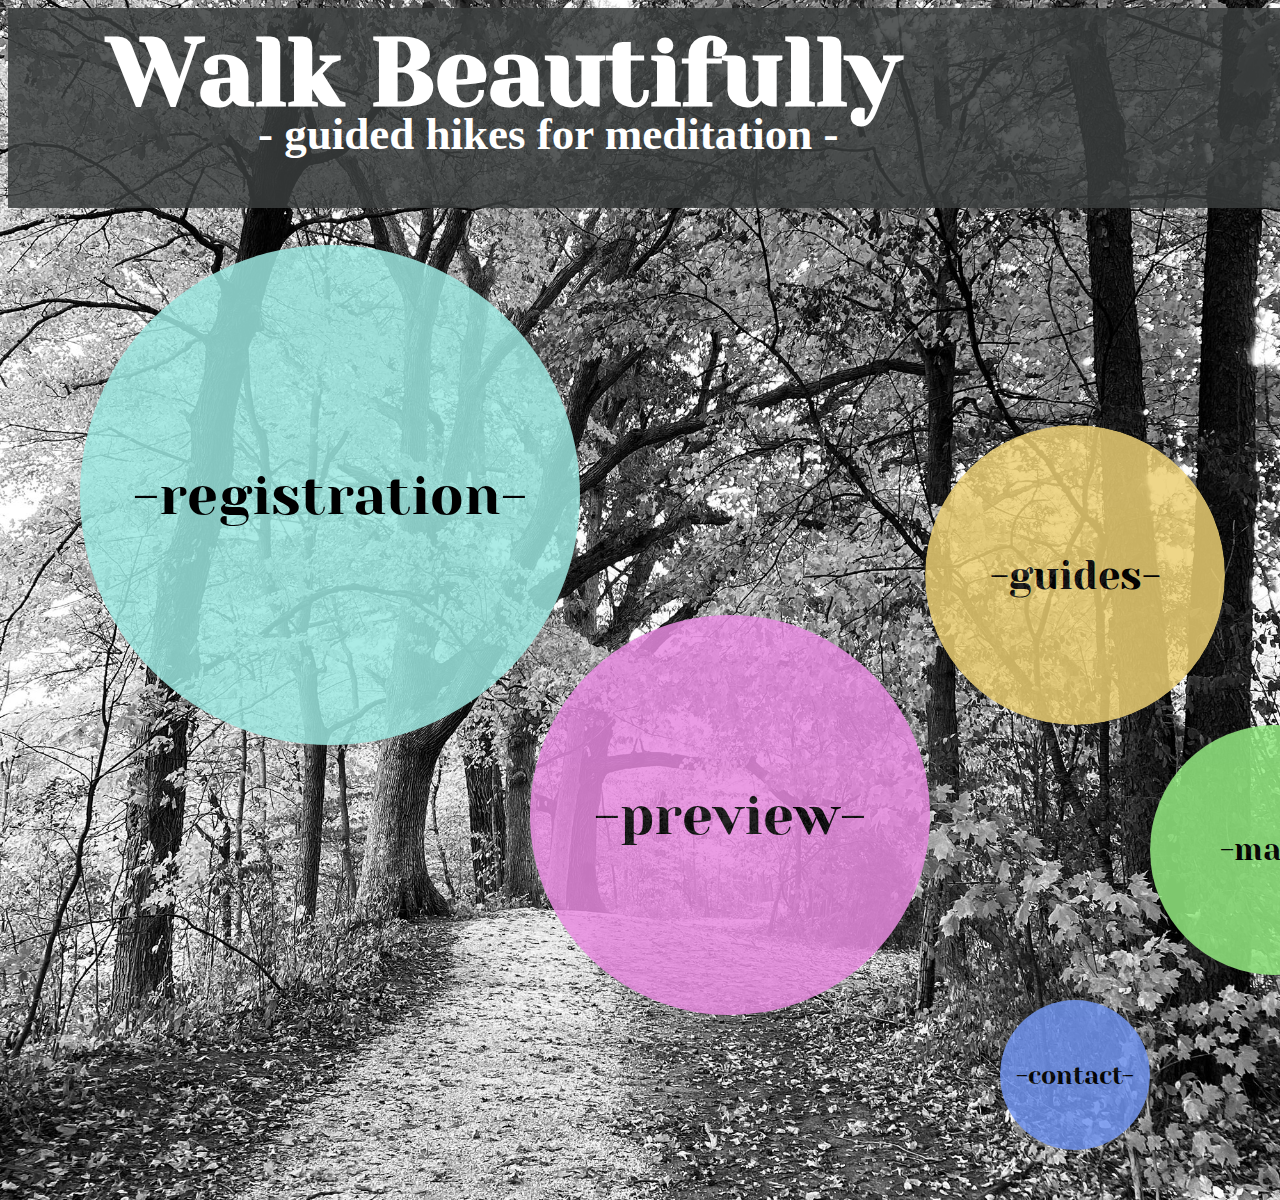
<file: index.html>
<!DOCTYPE html>
<html lang="en">
<head>
    <meta charset="UTF-8">
    <meta http-equiv="X-UA-Compatible" content="IE=edge">
    <meta name="viewport" content="width=device-width, initial-scale=1.0">
    <title>Walk Beautifully</title>
<link rel="preconnect" href="https://fonts.googleapis.com">
<link rel="preconnect" href="https://fonts.gstatic.com" crossorigin>
<link href="https://fonts.googleapis.com/css2?family=Yeseva+One&display=swap" rel="stylesheet">
<link rel="preconnect" href="https://fonts.googleapis.com">
<link rel="preconnect" href="https://fonts.gstatic.com" crossorigin>
<link href="https://fonts.googleapis.com/css2?family=Montserrat&family=Yeseva+One&display=swap" rel="stylesheet">
<link rel="preconnect" href="https://fonts.googleapis.com">
<link rel="preconnect" href="https://fonts.gstatic.com" crossorigin>
<link href="https://fonts.googleapis.com/css2?family=Comfortaa:wght@300;700&family=Montserrat&family=Yeseva+One&display=swap" rel="stylesheet">

<link rel="stylesheet" href="styles/index-styles.css">
</head>

<body>
    <div class="header">
        <h1 class="h1text">Walk Beautifully</h1>
        <h2 class="h2text">- guided hikes for meditation -</h2>
    </div>
    
    <a href="1register.html">
        <div class="pg1">
            -registration-
        </div>
    </a>

    <a href="2preview.html">
        <div class="pg2">
            -preview-
        </div>
    </a>

    <a href="3guides.html">
        <div class="pg3">
            -guides- <br> 
        </div>
    </a>

    <a href="4maps.html">
            <div class="pg4">
            <p>-maps- <br> </p> 
            </div>
        </a>

    <a href="5contact.html">
            <div class="pg5">
                -contact-  
            </div>
    </a>
</body>
</html>
</file>
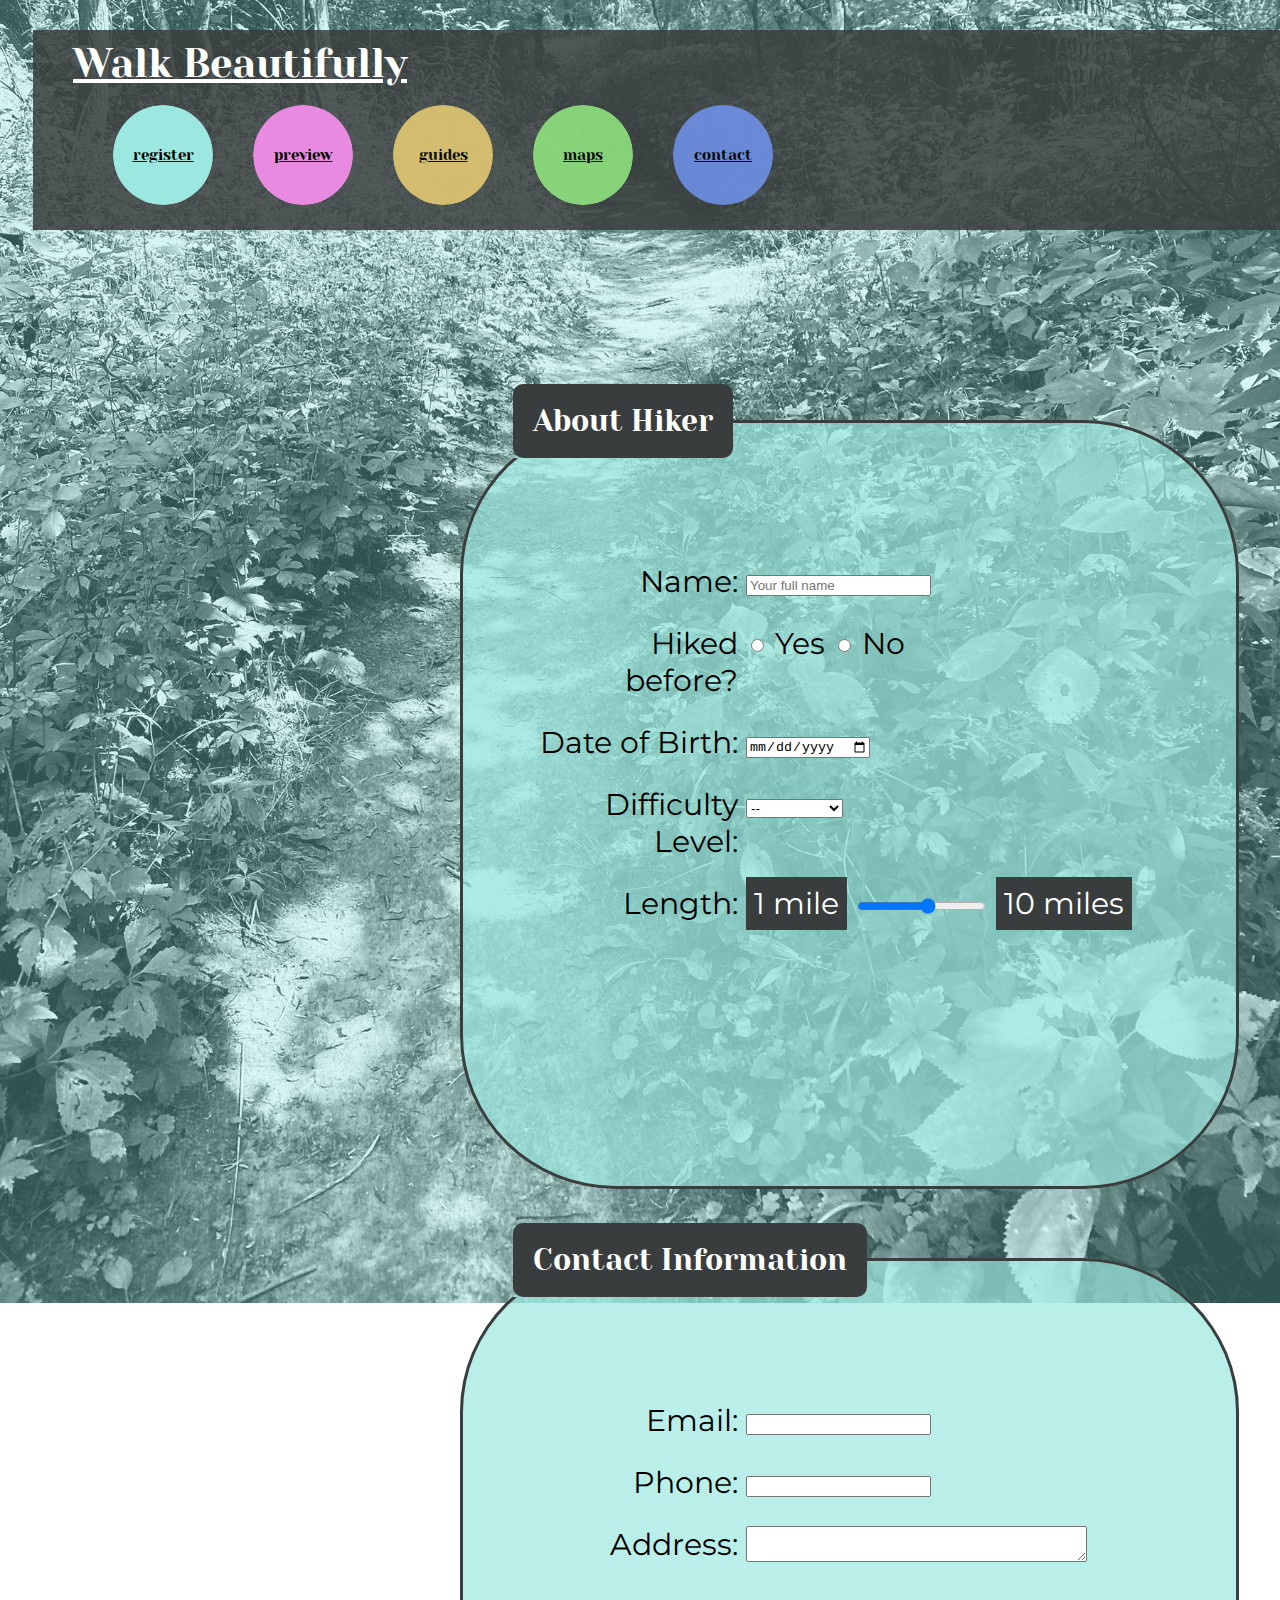
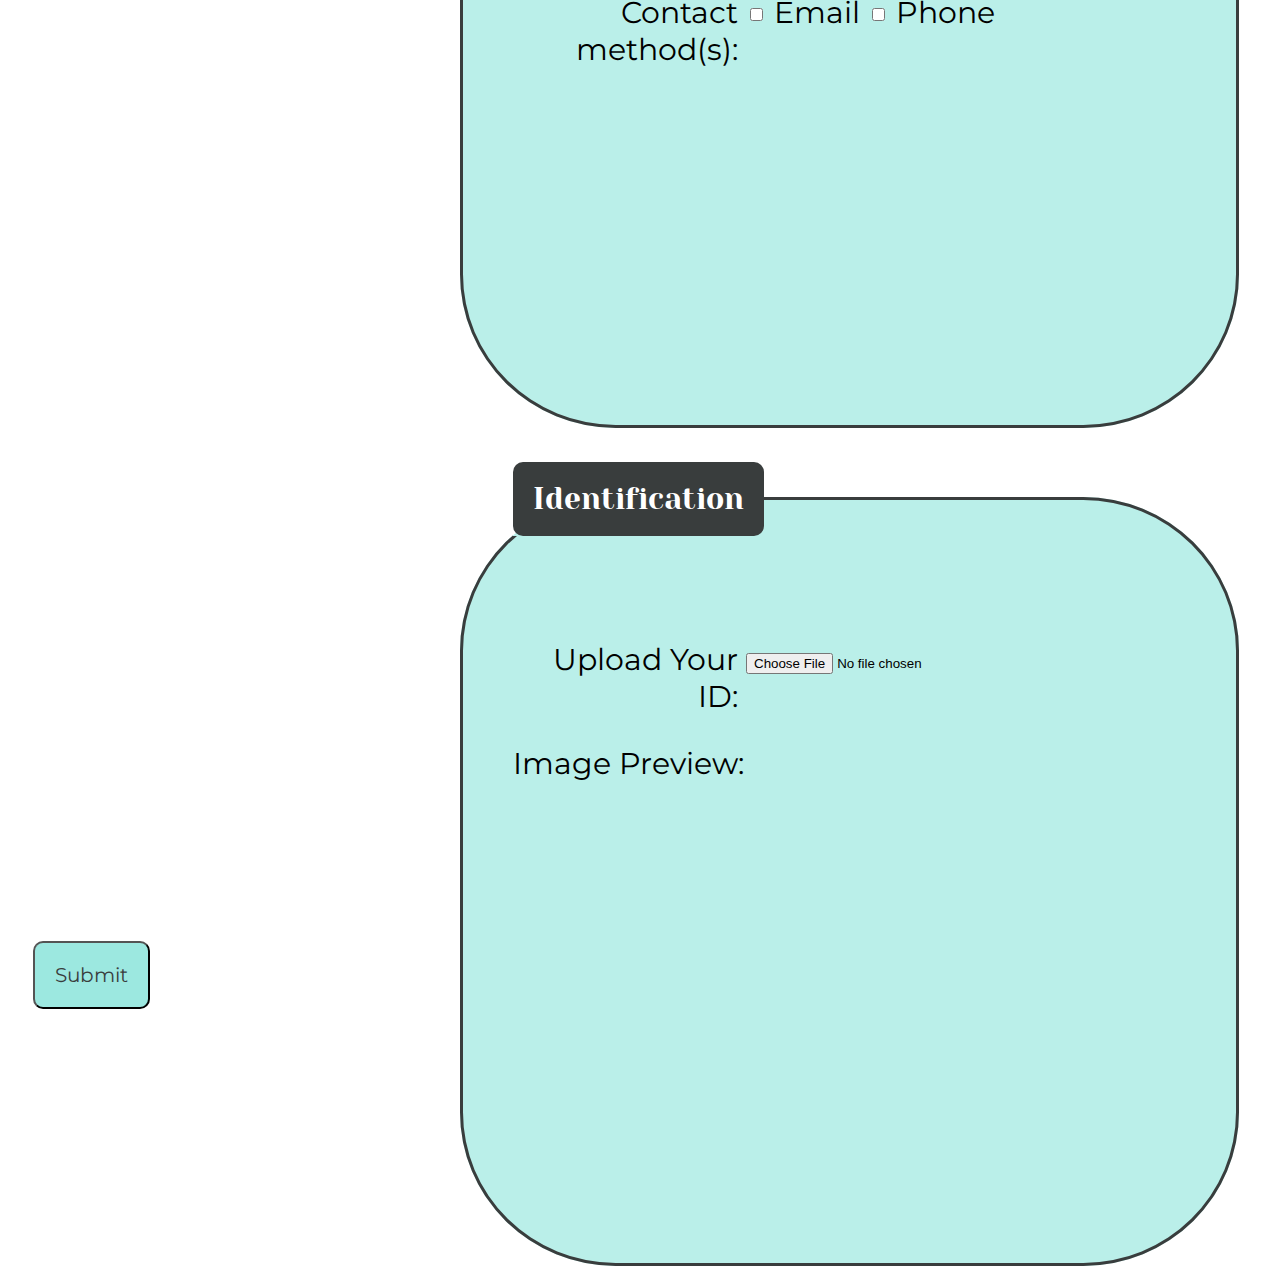
<file: 1register.html>
<!DOCTYPE html>
<html lang="en">
<head>
    <meta charset="UTF-8">
    <meta http-equiv="X-UA-Compatible" content="IE=edge">
    <meta name="viewport" content="width=device-width, initial-scale=1.0">
    <title>Register</title>
    <link rel="preconnect" href="https://fonts.googleapis.com">
<link rel="preconnect" href="https://fonts.gstatic.com" crossorigin>
<link href="https://fonts.googleapis.com/css2?family=Yeseva+One&display=swap" rel="stylesheet">
<link rel="preconnect" href="https://fonts.googleapis.com">
<link rel="preconnect" href="https://fonts.gstatic.com" crossorigin>
<link href="https://fonts.googleapis.com/css2?family=Montserrat&family=Yeseva+One&display=swap" rel="stylesheet">
<link rel="preconnect" href="https://fonts.googleapis.com">
<link rel="preconnect" href="https://fonts.gstatic.com" crossorigin>
<link href="https://fonts.googleapis.com/css2?family=Comfortaa:wght@300;700&family=Montserrat&family=Yeseva+One&display=swap" rel="stylesheet">
<link rel="stylesheet" href="styles/styles-pg1.css">
</head>

    <body>
        <div class="header">
                <a href="index.html" class="index">Walk Beautifully</a>
                <a href="1register.html" class="nav-pg1">register</a>
                <a href="2preview.html" class="nav-pg2">preview</a>
                <a href="3guides.html" class="nav-pg3">guides</a>
                <a href="4maps.html" class="nav-pg4">maps</a>
                <a href="5contact.html" class="nav-pg5">contact</a>
        </div>

            <fieldset>
                <legend>About Hiker</legend>
                    <div>
                        <label for="name">Name:</label>
                        <input type="text" id="name" name="name" placeholder="Your full name" required>
                    </div>
                    <div>
                        <label>Hiked before?</label>
                        <input type="radio" name="before" id="yes" value="yes" required>
                        <label for="Yes">Yes</label>
                        <input type="radio" name="before" id="no" value="no">
                        <label for="No">No</label>
                    </div>
                    <div>
                        <label for="dob">Date of Birth:</label>
                        <input type="date" id="dob" name="dob">
                    </div>
                    <div>
                        <label for="difficulty">Difficulty Level:</label>
                        <select name="difficulty" id="difficulty">
                            <option>--</option>
                            <option value="beginner">Beginner</option>
                            <option value="intermediate">Intermediate</option>
                            <option value="advanced">Advanced</option>
                        </select>
                    </div>
                    <div>
                        <label for="preferred length of hike">Length:</label>
                        <span class="range-caption">1 mile</span>
                        <input type="range" id="length" name="length" min="1" max="10">
                        <span class="range-caption">10 miles</span>
                    </div>
            </fieldset>

            <fieldset>
                <legend>Contact Information</legend>
                    <div>
                        <label for="email">Email:</label>
                        <input type="email" id="email" name="email" required>
                    </div>
                    <div>
                        <label for="phone">Phone:</label>
                        <input type="tel" id="phone" name="phone">
                    </div>
                    <div>
                        <label for="address">Address: </label>
                        <textarea cols="40" id="address" name="address" ></textarea>
                    </div>
                    <div>
                        <label>Contact method(s):</label>
                        <input type="checkbox" name="contact" id="emailCheckbox" value="email">
                        <label for="emailCheckbox">Email</label>
                        <input type="checkbox" name="contact" id="phoneCheckbox" value="phone">
                        <label for="phoneCheckbox">Phone</label>
                    </div>
            </fieldset>


            <fieldset>
                <legend>Identification</legend>
                    <div>
                        <label for="avatar">Upload Your ID:</label>
                        <input type="file" id="ID" name="ID" required>
                    </div>
                        <p>Image Preview:<img id="preview" width="300"></p>
            </fieldset>
            
            <div class="submit">
                <input type="submit" name="submit-button"/>
            </div>
       
            <!-- <fieldset>
                <select id="season" onselect="getInfo()">
                    <option value="fall">Fall</option>
                    <option value="summer">Summer</option>
                    <option value="winter">Winter</option>
                    <option value="spring">Spring</option>
                  </select>
              </fieldset>   -->
    </body>

</html>
</file>
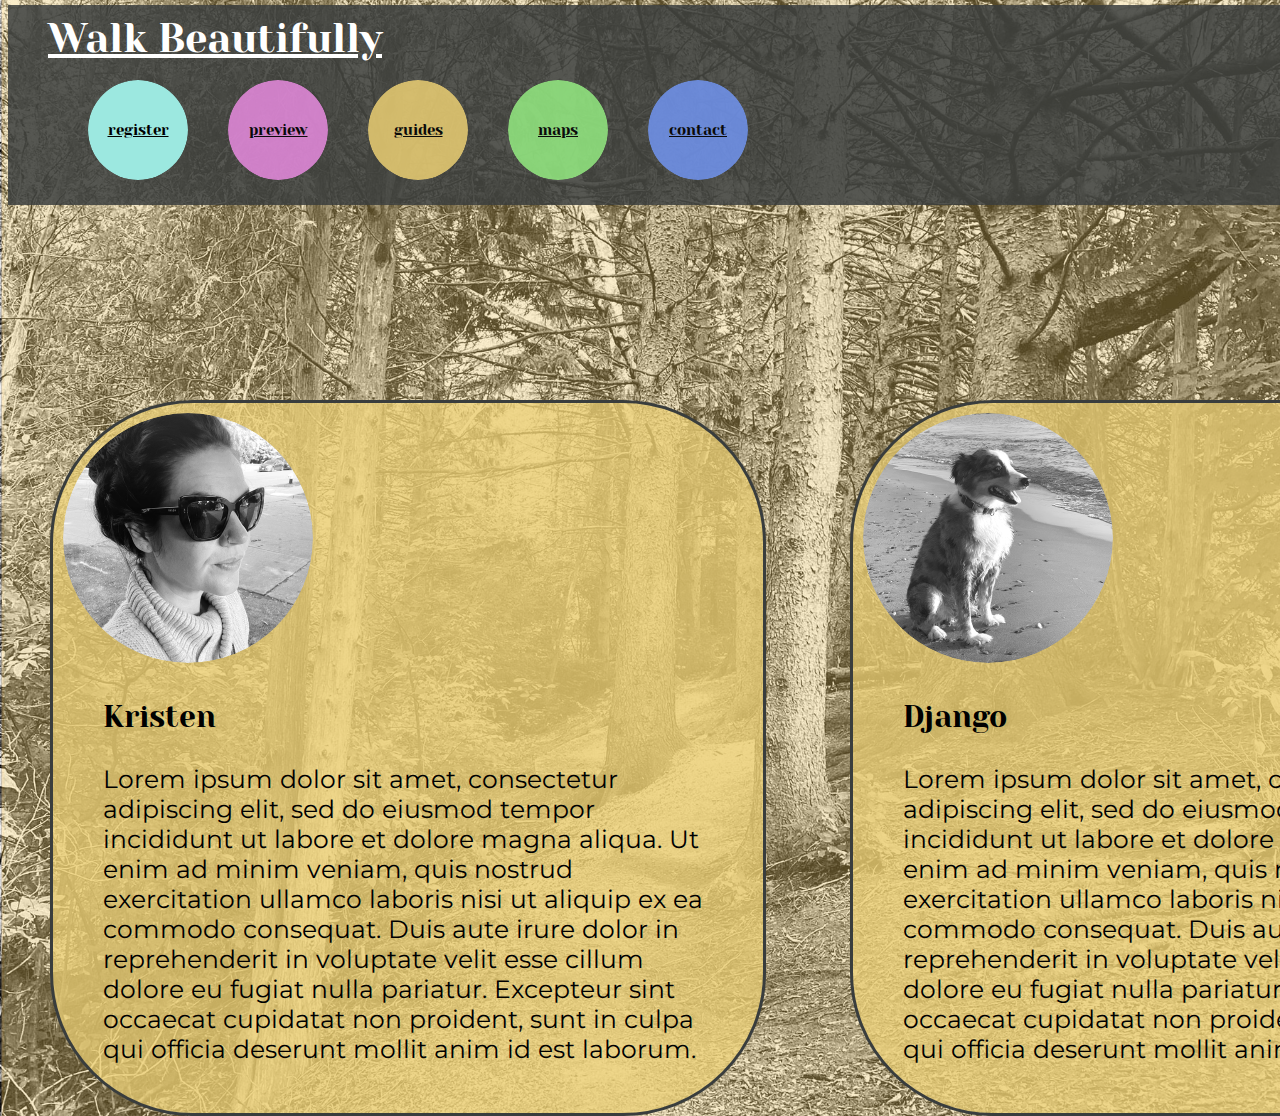
<file: 3guides.html>
<!DOCTYPE html>
<html lang="en">
<head>
    <meta charset="UTF-8">
    <meta http-equiv="X-UA-Compatible" content="IE=edge">
    <meta name="viewport" content="width=device-width, initial-scale=1.0">
    <title>Guides</title>
    <link rel="preconnect" href="https://fonts.googleapis.com">
    <link rel="preconnect" href="https://fonts.gstatic.com" crossorigin>
    <link href="https://fonts.googleapis.com/css2?family=Yeseva+One&display=swap" rel="stylesheet">
    <link rel="preconnect" href="https://fonts.googleapis.com">
    <link rel="preconnect" href="https://fonts.gstatic.com" crossorigin>
    <link href="https://fonts.googleapis.com/css2?family=Montserrat&family=Yeseva+One&display=swap" rel="stylesheet">
    <link rel="preconnect" href="https://fonts.googleapis.com">
    <link rel="preconnect" href="https://fonts.gstatic.com" crossorigin>
    <link href="https://fonts.googleapis.com/css2?family=Comfortaa:wght@300;700&family=Montserrat&family=Yeseva+One&display=swap" rel="stylesheet">
    <link rel="stylesheet" href="styles/styles-pg3.css">
  
</head>
<body>
        <div class="header">
            <a href="index.html" class="index">Walk Beautifully</a>
            <a href="1register.html" class="nav-pg1">register</a>
            <a href="2preview.html" class="nav-pg2">preview</a>
            <a href="3guides.html" class="nav-pg3">guides</a>
            <a href="4maps.html" class="nav-pg4">maps</a>
            <a href="5contact.html" class="nav-pg5">contact</a>
        </div>
        <div class="guide1">
            <img class="img-guide2" src="assets/img-guide2.jpg" alt="">
            <p class="title2">Django</p>
            <p class="para2"> Lorem ipsum dolor sit amet, consectetur adipiscing elit, sed do eiusmod tempor incididunt ut labore et dolore magna aliqua. Ut enim ad minim veniam, quis nostrud exercitation ullamco laboris nisi ut aliquip ex ea commodo consequat. Duis aute irure dolor in reprehenderit in voluptate velit esse cillum dolore eu fugiat nulla pariatur. Excepteur sint occaecat cupidatat non proident, sunt in culpa qui officia deserunt mollit anim id est laborum.</p>
        </div>
        <div class="guide2">
            <img class="img-guide1" src="assets/img-guide1.jpg" alt="">
            <p class="title1">Kristen</p>
            <p class="para1"> Lorem ipsum dolor sit amet, consectetur adipiscing elit, sed do eiusmod tempor incididunt ut labore et dolore magna aliqua. Ut enim ad minim veniam, quis nostrud exercitation ullamco laboris nisi ut aliquip ex ea commodo consequat. Duis aute irure dolor in reprehenderit in voluptate velit esse cillum dolore eu fugiat nulla pariatur. Excepteur sint occaecat cupidatat non proident, sunt in culpa qui officia deserunt mollit anim id est laborum. </p>
        </div>

   

    <!-- <script type="text/javascript">
        function GetSelectedTextValue(ddlFruits) {
            let summerArray = ['1', '2', '3'];
            let springArray = ['a', 'b', 'c'];
            let fallArray = ['A', 'B', 'C'];
            let foliageSummer = summerArray;
            let foliageSpring = springArray
            let selectedValue = ddlFruits.value;

            if (document.querySelector(ddlFruits.value)) {
                alert("Expect to see " + foliageSummer + " Value: " + selectedValue);
            } else if (ddlFruits.value = "2") {
                alert("Expect to see " + foliageSpring + " Value: " + selectedValue);
            } else if (ddlFruits.value = "3") {
                alert("Expect to see " + fallArray + " Value: " + selectedValue);
            } 

        }
    </script> -->
</body>
<script>
    //const season = document.querySelector()
</script>
</html>
</file>
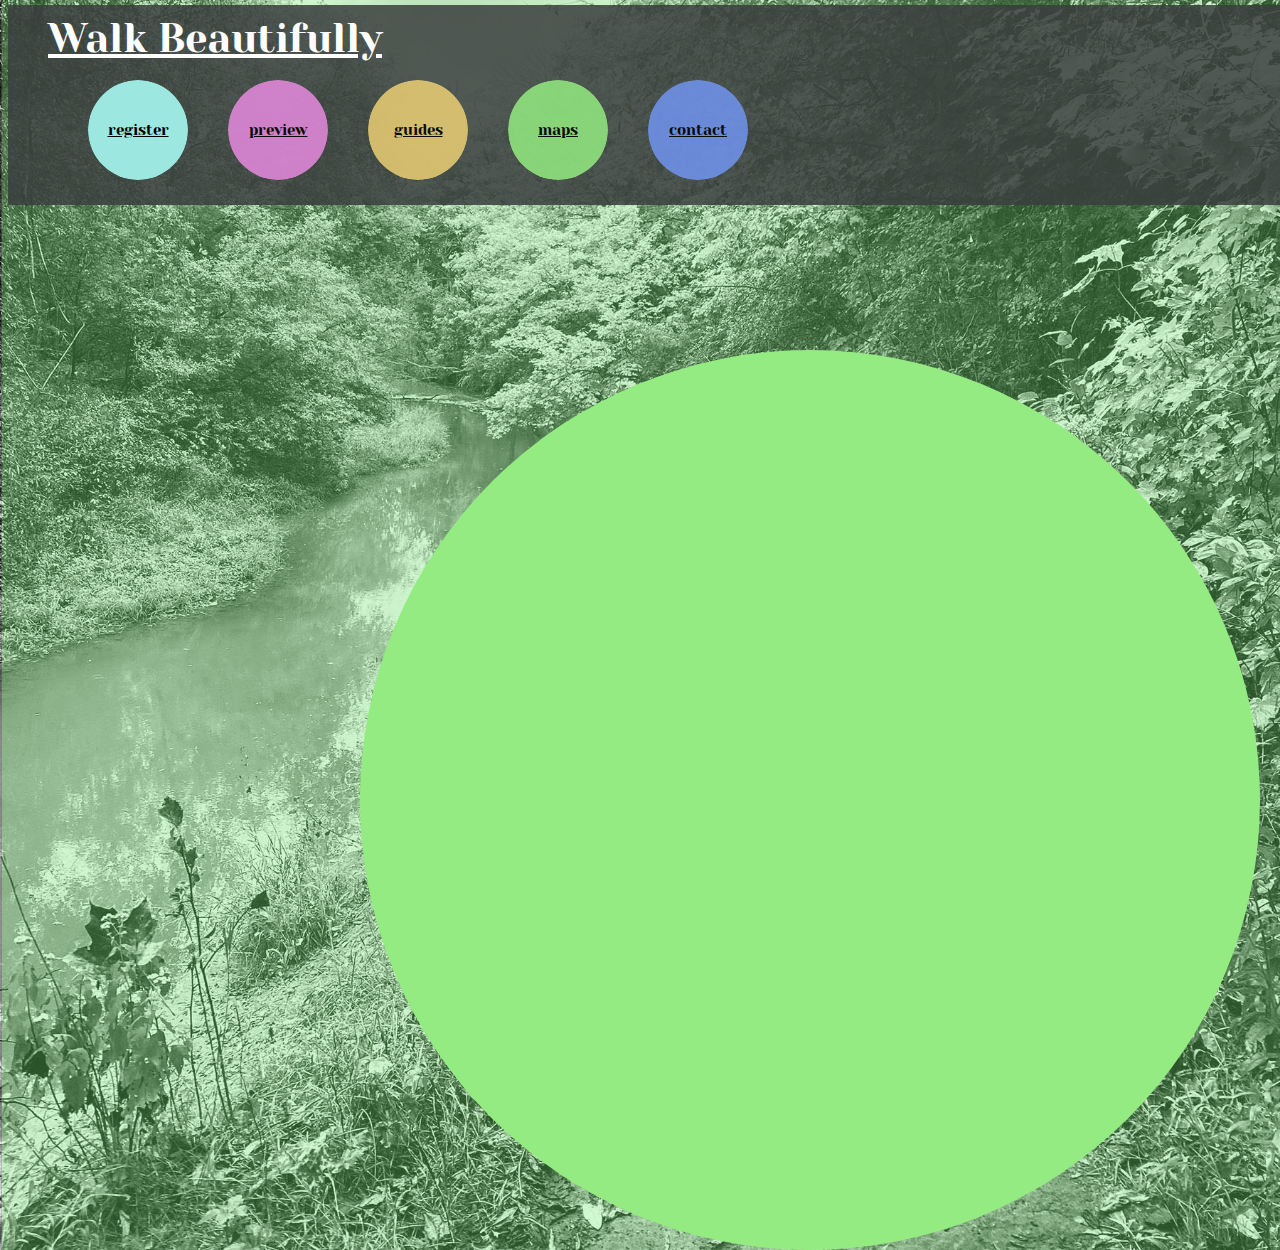
<file: 4maps.html>
<!DOCTYPE html>
<html lang="en">
<head>
    <meta charset="UTF-8">
    <meta http-equiv="X-UA-Compatible" content="IE=edge">
    <meta name="viewport" content="width=device-width, initial-scale=1.0">
    <title>Maps</title>
    <link rel="preconnect" href="https://fonts.googleapis.com">
    <link rel="preconnect" href="https://fonts.gstatic.com" crossorigin>
    <link href="https://fonts.googleapis.com/css2?family=Yeseva+One&display=swap" rel="stylesheet">
    <link rel="preconnect" href="https://fonts.googleapis.com">
    <link rel="preconnect" href="https://fonts.gstatic.com" crossorigin>
    <link href="https://fonts.googleapis.com/css2?family=Montserrat&family=Yeseva+One&display=swap" rel="stylesheet">
    <link rel="preconnect" href="https://fonts.googleapis.com">
    <link rel="preconnect" href="https://fonts.gstatic.com" crossorigin>
    <link href="https://fonts.googleapis.com/css2?family=Comfortaa:wght@300;700&family=Montserrat&family=Yeseva+One&display=swap" rel="stylesheet">
<link rel="stylesheet" href="styles/styles-pg4.css">
</head>
<body>
    <div class="header">
        <a href="index.html" class="index">Walk Beautifully</a>
        <a href="1register.html" class="nav-pg1">register</a>
        <a href="2preview.html" class="nav-pg2">preview</a>
        <a href="3guides.html" class="nav-pg3">guides</a>
        <a href="4maps.html" class="nav-pg4">maps</a>
        <a href="5contact.html" class="nav-pg5">contact</a>
    </div>

    <div>

    </div>
    <div class="mapbg">
        <iframe class="map" src="https://www.google.com/maps/embed?pb=!1m14!1m12!1m3!1d2148.3275920068236!2d-87.8682418340953!3d42.64647041363834!2m3!1f0!2f0!3f0!3m2!1i1024!2i768!4f13.1!5e0!3m2!1sen!2sus!4v1633627040748!5m2!1sen!2sus" width="800" height="800" style="border:0;" allowfullscreen="" loading="lazy"></iframe>
        <p>

        </p>
    </div>
</body>
</html>
</file>
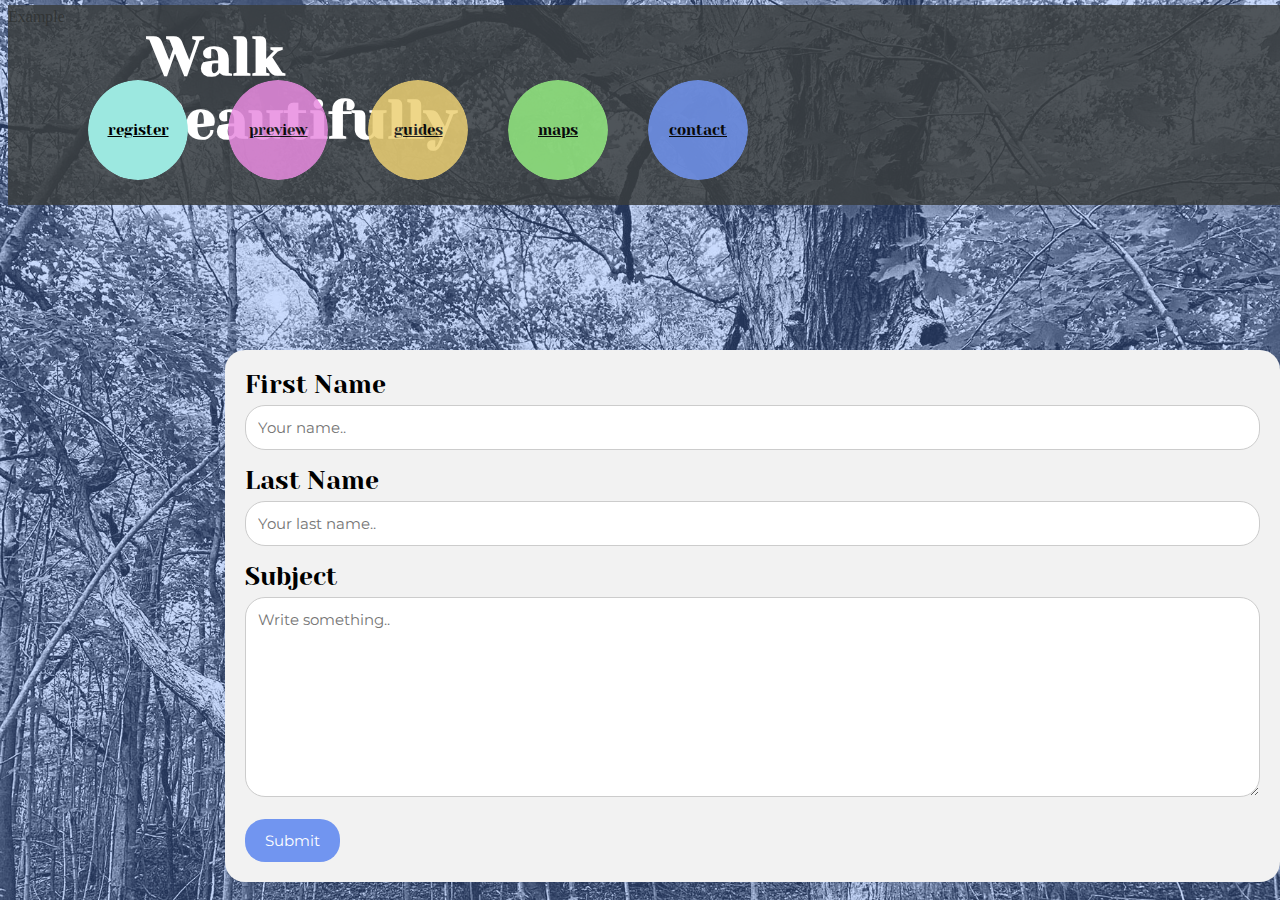
<file: 5contact.html>
<!DOCTYPE html>
<html lang="en">
<head>
    <meta charset="UTF-8">
    <meta http-equiv="X-UA-Compatible" content="IE=edge">
    <meta name="viewport" content="width=device-width, initial-scale=1.0">
    <title>Contact</title>
    <link rel="preconnect" href="https://fonts.googleapis.com">
    <link rel="preconnect" href="https://fonts.gstatic.com" crossorigin>
    <link href="https://fonts.googleapis.com/css2?family=Yeseva+One&display=swap" rel="stylesheet">
    <link rel="preconnect" href="https://fonts.googleapis.com">
    <link rel="preconnect" href="https://fonts.gstatic.com" crossorigin>
    <link href="https://fonts.googleapis.com/css2?family=Montserrat&family=Yeseva+One&display=swap" rel="stylesheet">
    <link rel="preconnect" href="https://fonts.googleapis.com">
    <link rel="preconnect" href="https://fonts.gstatic.com" crossorigin>
    <link href="https://fonts.googleapis.com/css2?family=Comfortaa:wght@300;700&family=Montserrat&family=Yeseva+One&display=swap" rel="stylesheet">
<link rel="stylesheet" href="styles/styles-pg5.css">
</head>
<body>
    <div class="header">
        <a href="index.html" class="index">
            <h1 class="h1text">Walk Beautifully</h1>
            <!-- <h2 class="h2text">- guided hikes for meditation -</h2> -->
    
        </a>
        <a href="1register.html" class="nav-pg1">register</a>
        <a href="2preview.html" class="nav-pg2">preview</a>
        <a href="3guides.html" class="nav-pg3">guides</a>
        <a href="4maps.html" class="nav-pg4">maps</a>
        <a href="5contact.html" class="nav-pg5">contact</a>
    </div>

    Example
<div class="container">
  <form action="action_page.php">

    <label for="fname">First Name</label>
    <input type="text" id="fname" name="firstname" placeholder="Your name..">

    <label for="lname">Last Name</label>
    <input type="text" id="lname" name="lastname" placeholder="Your last name..">

    <label for="subject">Subject</label>
    <textarea id="subject" name="subject" placeholder="Write something.." style="height:200px"></textarea>

    <input type="submit" value="Submit">

  </form>
</div>
</body>
</html>
</file>
<file: styles/index-styles.css>
body { 
    background: url(../assets/background-img.jpg) no-repeat center center fixed; 
    background-size: cover;

}
div.header {
        background-color: rgba(57, 61, 61, .85);
        width: 100%;
        height: 200px;
        position: absolute;
        
}

h1.h1text {
        position: absolute;
        left: 100px;
        margin-top: 10px;
        font-size: 95px;
        font-family: 'Yeseva One', cursive;
        color: white;
        
}

h2.h2text {
        position: absolute;
        left: 250px;
        margin-top: 100px;
        font-size: 45px;
        color: white;
}
.pg1:hover {
    font-size: 4rem;
}
.pg2:hover {
    font-size: 4rem;
}
.pg3:hover {
    font-size: 4rem;
}
.pg4:hover {
    font-size: 4rem;
}
.pg5:hover {
    font-size: 1rem;
}

div.pg1 {
        background-color: rgba(156, 232, 224, .85);
        /* opacity: 85%; */
        width: 500px;
        height: 500px;
        position: absolute;
        top: 245px;
        left: 80px;
        /* border-radius: 50%; */
        shape-outside: circle();
        clip-path: circle();;
        /* text-align: center; */
        /* border: 100%; */
        display: flex;
        align-items: center;
        justify-content: center;
        color: black;
        font-size: 55px;
        font-family: 'Yeseva One', cursive;
    }

    div.pg2 {
        background-color: rgb(232, 139, 224);
        opacity: 85%;
        width: 400px;
        height: 400px;
        position: absolute;
        top: 615px;
        left: 530px;
        shape-outside: circle();
        clip-path: circle();;
        text-align: center;
        border: 100%;
        display: flex;
        align-items: center;
        justify-content: center;
        color: black;
        font-size: 55px;
        font-family: 'Yeseva One', cursive;
    }

    div.pg3 {
        background: rgb(235, 207, 116);
        opacity: 85%;
        width: 300px;
        height: 300px;
        position: absolute;
        top: 425px;
        left: 925px;
        border-radius: 50%;
        shape-outside: circle();
        clip-path: circle();;
        text-align: center;
        border: 100%;
        display: flex;
        align-items: center;
        justify-content: center;
        color: black;
        font-size: 40px;
        font-family: 'Yeseva One', cursive;
    }

    div.pg4 {
        background: rgb(148, 235, 130);
        opacity: 85%;
        width: 250px;
        height:350px;
        position: absolute;
        top: 675px;
        left: 1150px;
        border-radius: 50%;
        shape-outside: circle();
        clip-path: circle();;
        text-align: center;
        border: 100%;
        display: flex;
        align-items: center;
        justify-content: center;
        color: black;
        font-size: 30px;
        font-family: 'Yeseva One', cursive;
    }

    div.pg5 {
        background: rgb(113, 149, 240);
        opacity: 85%;
        width: 150px;
        height: 250px;
        position: absolute;
        top: 950px;
        left: 1000px;
        border-radius: 50%;
        shape-outside: circle();
        clip-path: circle();;
        text-align: center;
        border: 100%;
        display: flex;
        align-items: center;
        justify-content: center;
        color: black;
        font-size: 25px;
        font-family: 'Yeseva One', cursive;
    }
</file>
<file: styles/styles-pg1.css>
body { 
        background: url(../assets/bg-img1\ copy.jpg) no-repeat center center fixed; 
        background-size: cover;
    }

    div.header {
        background-color: rgba(57, 61, 61, .85);
        top: 5px;
        width: 100%;
        height: 200px;
        position: absolute;
        
}
a.index  {
    position: absolute;
    left: 40px;
    margin-top: 10px;
    font-size: 40px;
    font-family: 'Yeseva One', cursive;
    color: white;
}
a.nav-pg1  {
    background-color: rgb(156, 232, 224);
    width: 100px;
    height: 100px;
    position: absolute;
    top: 75px;
    left: 80px;
    border-radius: 50%;
    shape-outside: circle();
    clip-path: circle();;
    text-align: center;
    border: 100%;
    display: flex;
    align-items: center;
    justify-content: center;
    color: black;
    font-size: 15px;
    font-family: 'Yeseva One', cursive;
}
a.nav-pg2   {
    background-color:  rgb(232, 139, 224);
    width: 100px;
    height: 100px;
    position: absolute;
    top: 75px;
    left: 220px;
    border-radius: 50%;
    shape-outside: circle();
    clip-path: circle();;
    text-align: center;
    border: 100%;
    display: flex;
    align-items: center;
    justify-content: center;
    color: black;
    font-size: 15px;
    font-family: 'Yeseva One', cursive;
}
a.nav-pg3   {
    background-color: rgb(235, 207, 116);
    opacity: 85%;
    width: 100px;
    height: 100px;
    position: absolute;
    top: 75px;
    left: 360px;
    border-radius: 50%;
    shape-outside: circle();
    clip-path: circle();;
    text-align: center;
    border: 100%;
    display: flex;
    align-items: center;
    justify-content: center;
    color: black;
    font-size: 15px;
    font-family: 'Yeseva One', cursive;
}
a.nav-pg4   {
    background-color: rgb(148, 235, 130);
    opacity: 85%;
    width: 100px;
    height: 100px;
    position: absolute;
    top: 75px;
    left: 500px;
    border-radius: 50%;
    shape-outside: circle();
    clip-path: circle();;
    text-align: center;
    border: 100%;
    display: flex;
    align-items: center;
    justify-content: center;
    color: black;
    font-size: 15px;
    font-family: 'Yeseva One', cursive;
}
a.nav-pg5   {
    background-color: rgb(113, 149, 240);
    opacity: 85%;
    width: 100px;
    height: 100px;
    position: absolute;
    top: 75px;
    left: 640px;
    border-radius: 50%;
    shape-outside: circle();
    clip-path: circle();;
    text-align: center;
    border: 100%;
    display: flex;
    align-items: center;
    justify-content: center;
    color: black;
    font-size: 15px;
    font-family: 'Yeseva One', cursive;
}
    legend {
        background: rgb(57, 61, 61);
        border-radius: 10px;
        color: white;
        padding: 20px;
        padding-left: 20px;
        padding-right: 20px;
        font-size: 30px;
        justify-content: center;
        font-family: 'Yeseva One', cursive;
    }
    
    fieldset {
        background: rgba(156, 232, 224, .70);
        border: 3px solid rgb(57, 61, 61);
        border-radius: 20%;
        margin-top: .9cm;
        color: black;
        width: 700px;
        height: 700px;
        /* justify-content: center; */
        padding-left: 50px;
        padding-top: 80px;
        position: relative;
        justify-content: ;
        top: 350px;
        left: 450px;
        font-size: 30px;
        font-family: 'Yeseva One', cursive;
    }
    
    p {
        font-family: 'Montserrat', sans-serif;
    }

    div {
        margin: 25px;
    }

    label {
        display: inline-block;
        text-align: right;
        vertical-align: top;
        width: 200px;
        font-family: 'Montserrat', sans-serif;
    }

    input[type="radio"]+label, 
    input[type="checkbox"]+label{
        width: auto;
    }

    .range-caption {
        background: rgb(57, 61, 61);
        color: white;
        padding: 8px;
        text-align: center;
        font-family: 'Montserrat', sans-serif;
    }
    
    input[type="submit"]{
        background: rgb(156, 232, 224);
        border-radius: 10px;
        color: rgb(57, 61, 61);
        font-size: 20px;
        padding: 20px;
        font-family: 'Montserrat', sans-serif;
        
    }

    div.submit {
        display: absolute;
        top: 300px;
    }

    div:hover{
        color: rgba(57, 61, 61, .75);
        
    }
</file>
<file: styles/styles-pg3.css>
body { 
    background: url(../assets/bg-img4\ copy.jpg) no-repeat center center fixed; 
    -webkit-background-size: cover;
    -moz-background-size: cover;
    -o-background-size: cover;
    background-size: cover;
    opacity: 1
}

div.header {
    background-color: rgba(57, 61, 61, .85);
    top: 5px;
    width: 100%;
    height: 200px;
    position: absolute;
    
}
a.index  {
position: absolute;
left: 40px;
margin-top: 10px;
font-size: 40px;
font-family: 'Yeseva One', cursive;
color: white;
}
a.nav-pg1  {
background-color: rgb(156, 232, 224);
width: 100px;
height: 100px;
position: absolute;
top: 75px;
left: 80px;
border-radius: 50%;
shape-outside: circle();
clip-path: circle();;
text-align: center;
border: 100%;
display: flex;
align-items: center;
justify-content: center;
color: black;
font-size: 15px;
font-family: 'Yeseva One', cursive;
}
a.nav-pg2   {
background-color:  rgb(232, 139, 224);
opacity: 85%;
width: 100px;
height: 100px;
position: absolute;
top: 75px;
left: 220px;
border-radius: 50%;
shape-outside: circle();
clip-path: circle();;
text-align: center;
border: 100%;
display: flex;
align-items: center;
justify-content: center;
color: black;
font-size: 15px;
font-family: 'Yeseva One', cursive;
}
a.nav-pg3   {
background-color: rgb(235, 207, 116);
opacity: 85%;
width: 100px;
height: 100px;
position: absolute;
top: 75px;
left: 360px;
border-radius: 50%;
shape-outside: circle();
clip-path: circle();;
text-align: center;
border: 100%;
display: flex;
align-items: center;
justify-content: center;
color: black;
font-size: 15px;
font-family: 'Yeseva One', cursive;
}
a.nav-pg4   {
background-color: rgb(148, 235, 130);
opacity: 85%;
width: 100px;
height: 100px;
position: absolute;
top: 75px;
left: 500px;
border-radius: 50%;
shape-outside: circle();
clip-path: circle();;
text-align: center;
border: 100%;
display: flex;
align-items: center;
justify-content: center;
color: black;
font-size: 15px;
font-family: 'Yeseva One', cursive;
}
a.nav-pg5   {
background-color: rgb(113, 149, 240);
opacity: 85%;
width: 100px;
height: 100px;
position: absolute;
top: 75px;
left: 640px;
border-radius: 50%;
shape-outside: circle();
clip-path: circle();
text-align: center;
border: 100%;
display: flex;
align-items: center;
justify-content: center;
color: black;
font-size: 15px;
font-family: 'Yeseva One', cursive;
}

.guide1 {
    background-color: rgba(235, 207, 116, .75);
    border: 3px solid rgb(57, 61, 61);
    border-radius: 20%;
    width: 700px;
    height: 700px;
    float: left;
    position: absolute;
    top: 400px;
    left: 850px;
    padding-top: 10px;
    padding-left: 10px;
    font-family: 'Yeseva One', cursive;
    font-size: 30px;

}
.guide2 {
    background-color: rgba(235, 207, 116, .75);
    border: 3px solid rgb(57, 61, 61);
    border-radius: 20%;
    width: 700px;
    height: 700px;
    float: right;
    position: absolute;
    top: 400px;
    left: 50px;
    padding-top: 10px;
    padding-left: 10px;
    font-family: 'Yeseva One', cursive;
    font-size: 30px;
}

.img-guide1 {
    border-radius: 50%;
    shape-outside: circle();
    clip-path: circle();
    width: 250px;
    height: 250px;
    
}

.img-guide2 {
    border-radius: 50%;
    shape-outside: circle();
    clip-path: circle();
    width: 250px;
    height: 250px;
    
}

.title1 {
    padding-left: 40px;
}

.title2 {
    padding-left: 40px;
}

.para1 {
    font-family: 'Montserrat', sans-serif;
    font-size: 25px;
    padding-left: 40px;
    padding-right: 40px;
}

.para2 {
    font-family: 'Montserrat', sans-serif;
    font-size: 25px;
    padding-left: 40px;
    padding-right: 40px;
}
</file>
<file: styles/styles-pg4.css>
body { 
    background: url(../assets/bg-img2\ copy.jpg) no-repeat center center fixed; 
    -webkit-background-size: cover;
    -moz-background-size: cover;
    -o-background-size: cover;
    background-size: cover;
    opacity: 1
}

div.header {
    background-color: rgba(57, 61, 61, .85);
    top: 5px;
    width: 100%;
    height: 200px;
    position: absolute;
    
}
a.index  {
position: absolute;
left: 40px;
margin-top: 10px;
font-size: 40px;
font-family: 'Yeseva One', cursive;
color: white;
}
a.nav-pg1  {
background-color: rgb(156, 232, 224);
width: 100px;
height: 100px;
position: absolute;
top: 75px;
left: 80px;
border-radius: 50%;
shape-outside: circle();
clip-path: circle();;
text-align: center;
border: 100%;
display: flex;
align-items: center;
justify-content: center;
color: black;
font-size: 15px;
font-family: 'Yeseva One', cursive;
}
a.nav-pg2   {
background-color:  rgb(232, 139, 224);
opacity: 85%;
width: 100px;
height: 100px;
position: absolute;
top: 75px;
left: 220px;
border-radius: 50%;
shape-outside: circle();
clip-path: circle();;
text-align: center;
border: 100%;
display: flex;
align-items: center;
justify-content: center;
color: black;
font-size: 15px;
font-family: 'Yeseva One', cursive;
}
a.nav-pg3   {
background-color: rgb(235, 207, 116);
opacity: 85%;
width: 100px;
height: 100px;
position: absolute;
top: 75px;
left: 360px;
border-radius: 50%;
shape-outside: circle();
clip-path: circle();;
text-align: center;
border: 100%;
display: flex;
align-items: center;
justify-content: center;
color: black;
font-size: 15px;
font-family: 'Yeseva One', cursive;
}
a.nav-pg4   {
background-color: rgb(148, 235, 130);
opacity: 85%;
width: 100px;
height: 100px;
position: absolute;
top: 75px;
left: 500px;
border-radius: 50%;
shape-outside: circle();
clip-path: circle();;
text-align: center;
border: 100%;
display: flex;
align-items: center;
justify-content: center;
color: black;
font-size: 15px;
font-family: 'Yeseva One', cursive;
}
a.nav-pg5   {
background-color: rgb(113, 149, 240);
opacity: 85%;
width: 100px;
height: 100px;
position: absolute;
top: 75px;
left: 640px;
border-radius: 50%;
shape-outside: circle();
clip-path: circle();;
text-align: center;
border: 100%;
display: flex;
align-items: center;
justify-content: center;
color: black;
font-size: 15px;
font-family: 'Yeseva One', cursive;
}

/* .mapbg {
    background-color: black;
} */

.map {
    position: absolute;
    width: 900px;
    height: 900px;
    top: 350px;
    left: 360px;
    border-radius: 50%;
    background: rgba(148, 235, 130, 50);
}
</file>
<file: styles/styles-pg5.css>
body { 
    background: url(../assets/bg-img3\ copy.jpg) no-repeat center center fixed; 
    -webkit-background-size: cover;
    -moz-background-size: cover;
    -o-background-size: cover;
    background-size: cover;
    opacity: 1
}

div.header {
    background-color: rgba(57, 61, 61, .85);
    top: 5px;
    width: 100%;
    height: 200px;
    position: absolute;
    
}
h1.h1text {
    position: absolute;
    left: 100px;
    margin-top: 10px;
    font-size: 55px;
    font-family: 'Yeseva One', cursive;
    color: white;
}

h2.h2text {
    position: absolute;
    left: 250px;
    margin-top: 100px;
    font-size: 45px;
    color: white;
}

a.index  {
position: absolute;
left: 40px;
margin-top: 10px;
font-size: 40px;
font-family: 'Yeseva One', cursive;
color: white;
}
a.nav-pg1  {
background-color: rgb(156, 232, 224);
width: 100px;
height: 100px;
position: absolute;
top: 75px;
left: 80px;
border-radius: 50%;
shape-outside: circle();
clip-path: circle();;
text-align: center;
border: 100%;
display: flex;
align-items: center;
justify-content: center;
color: black;
font-size: 15px;
font-family: 'Yeseva One', cursive;
}
a.nav-pg2   {
background-color:  rgb(232, 139, 224);
opacity: 85%;
width: 100px;
height: 100px;
position: absolute;
top: 75px;
left: 220px;
border-radius: 50%;
shape-outside: circle();
clip-path: circle();;
text-align: center;
border: 100%;
display: flex;
align-items: center;
justify-content: center;
color: black;
font-size: 15px;
font-family: 'Yeseva One', cursive;
}
a.nav-pg3   {
background-color: rgb(235, 207, 116);
opacity: 85%;
width: 100px;
height: 100px;
position: absolute;
top: 75px;
left: 360px;
border-radius: 50%;
shape-outside: circle();
clip-path: circle();;
text-align: center;
border: 100%;
display: flex;
align-items: center;
justify-content: center;
color: black;
font-size: 15px;
font-family: 'Yeseva One', cursive;
}
a.nav-pg4   {
background-color: rgb(148, 235, 130);
opacity: 85%;
width: 100px;
height: 100px;
position: absolute;
top: 75px;
left: 500px;
border-radius: 50%;
shape-outside: circle();
clip-path: circle();;
text-align: center;
border: 100%;
display: flex;
align-items: center;
justify-content: center;
color: black;
font-size: 15px;
font-family: 'Yeseva One', cursive;
}
a.nav-pg5   {
background-color: rgb(113, 149, 240);
opacity: 85%;
width: 100px;
height: 100px;
position: absolute;
top: 75px;
left: 640px;
border-radius: 50%;
shape-outside: circle();
clip-path: circle();;
text-align: center;
border: 100%;
display: flex;
align-items: center;
justify-content: center;
color: black;
font-size: 15px;
font-family: 'Yeseva One', cursive;
}

input[type=text], select, textarea {
    width: 100%; 
    padding: 12px; 
    border: 1px solid #ccc; 
    border-radius: 20px; 
    box-sizing: border-box; 
    margin-top: 6px; 
    margin-bottom: 16px; 
    resize: vertical; 
    font-size: 15px;
    font-family: 'Montserrat', sans-serif;
}
  
  input[type=submit] {
    background-color: rgb(113, 149, 240);
    color: white;
    padding: 12px 20px;
    border: none;
    border-radius: 20px;
    cursor: pointer;
    font-size: 15px;
    font-family: 'Montserrat', sans-serif;
  }
  
  input[type=submit]:hover {
    background-color: rgb(43, 50, 53);
  }
  
  .container {
    border-radius: 20px;
    background-color: #f2f2f2;
    padding: 20px;
    position: absolute;
    top: 350px;
    left: 225px;
    font-size: 25px;
    font-family: 'Yeseva One', cursive;
  }
</file>
